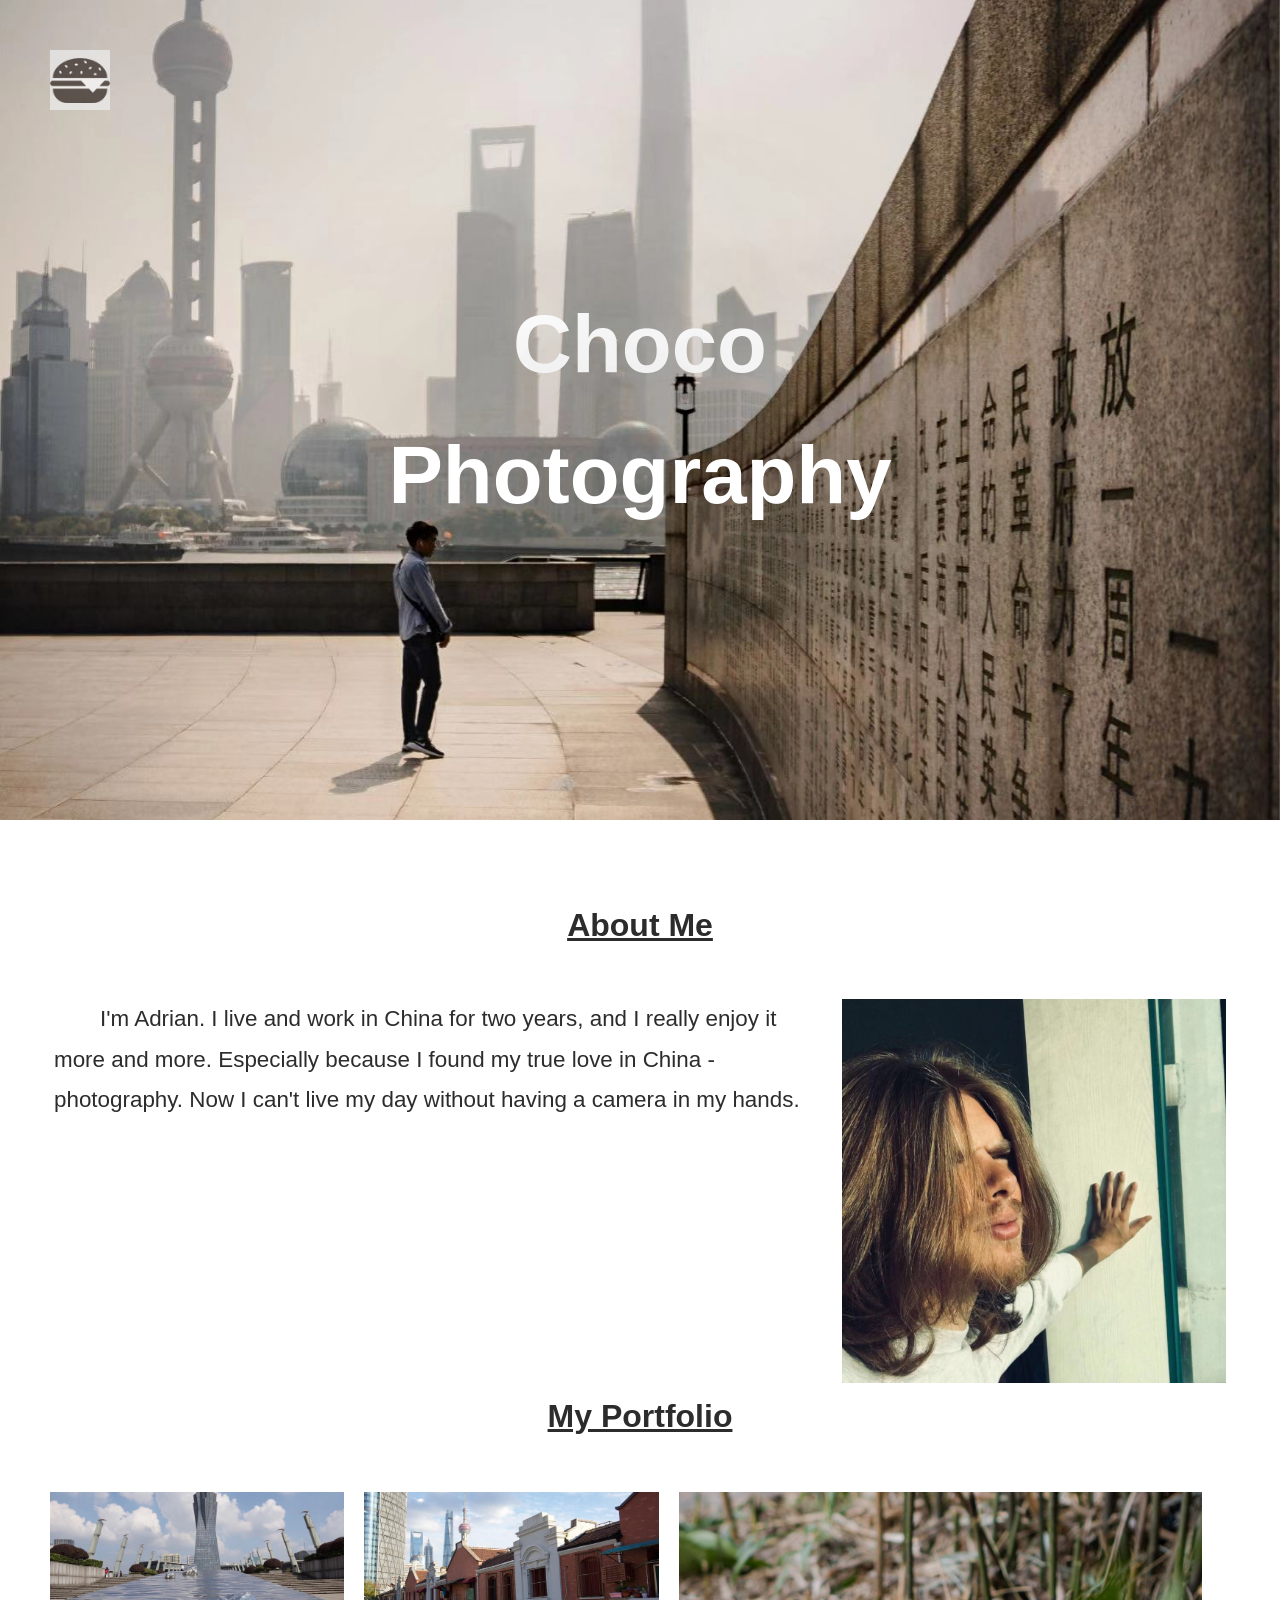
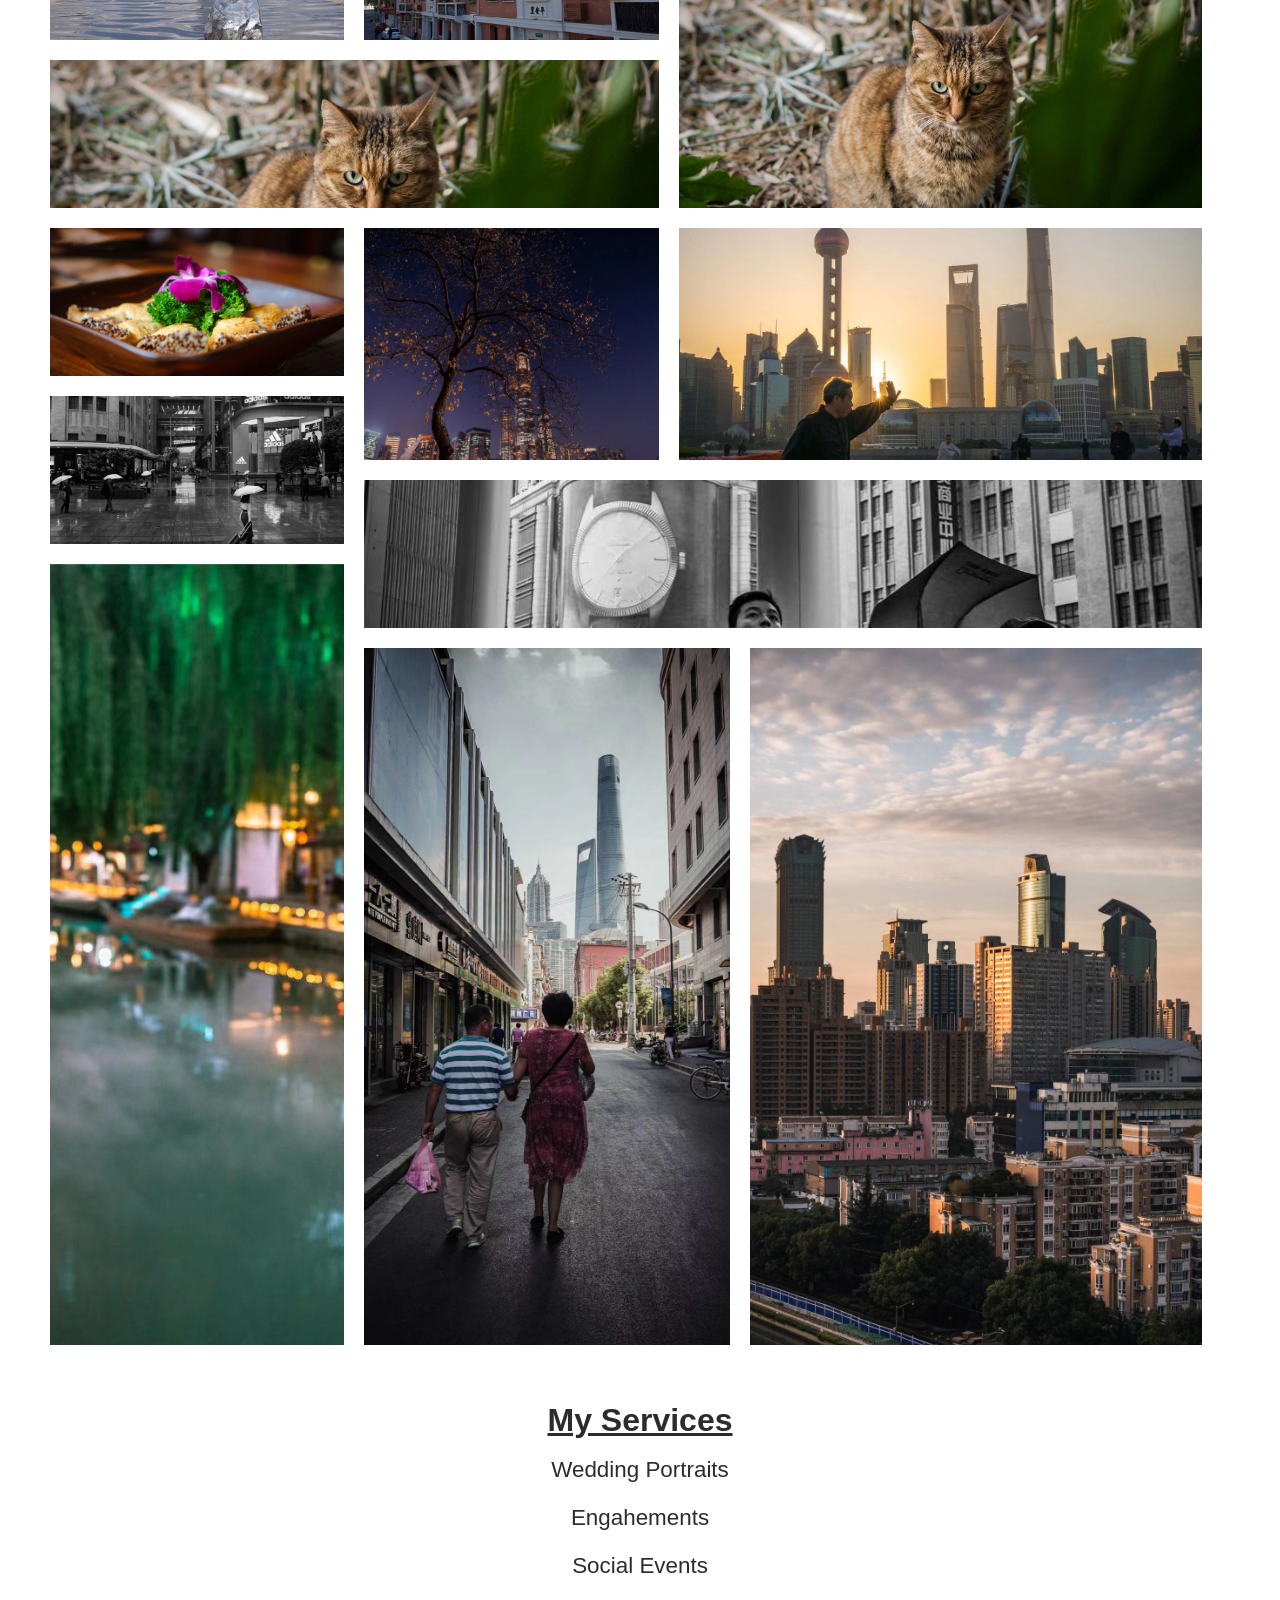
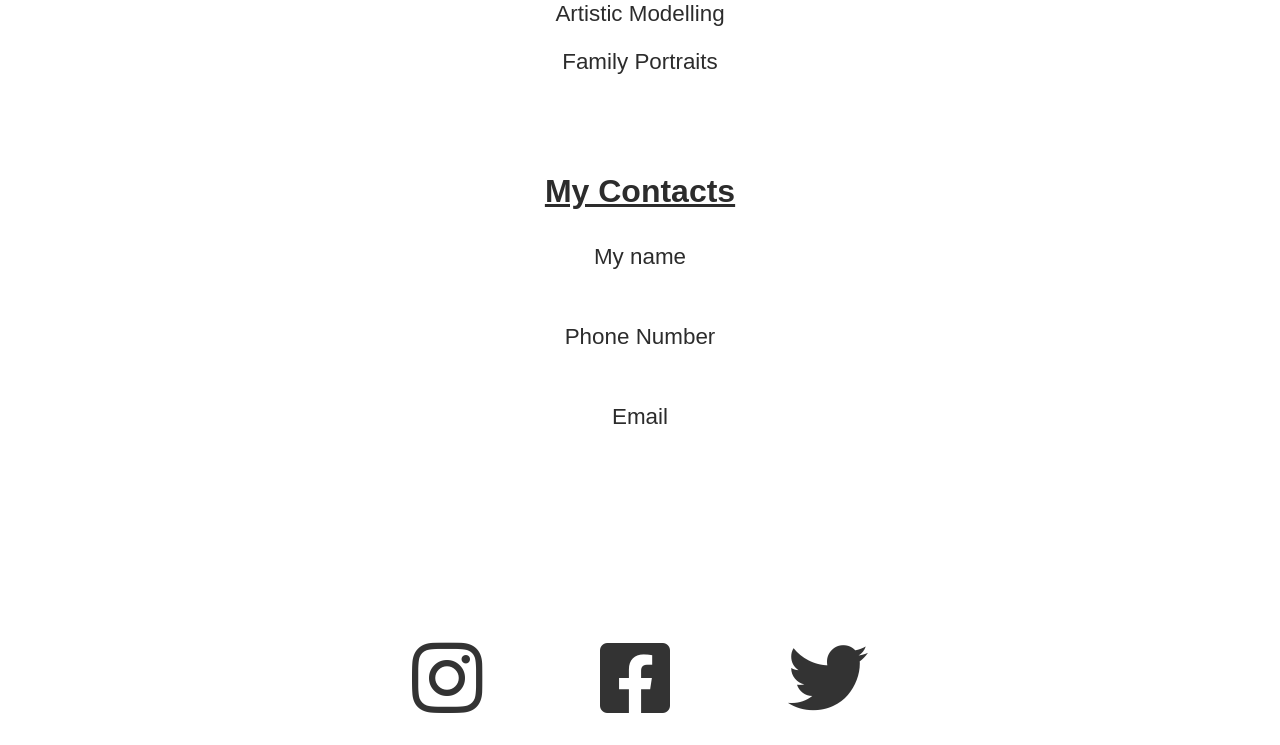
<file: index.html>
<!DOCTYPE html> 
<html lang="en"> 
<head>
	<meta charset="utf-8">
	<title>Adrian Photography</title>
	<meta name="viewport" content="width=device-width, initial-scale=1.0"> 
	<link rel="stylesheet" type="text/css" href="css/draft1.css">
	<link rel="stylesheet" href="https://use.fontawesome.com/releases/v5.8.1/css/all.css" integrity="sha384-50oBUHEmvpQ+1lW4y57PTFmhCaXp0ML5d60M1M7uH2+nqUivzIebhndOJK28anvf" crossorigin="anonymous">
</head>
<body>
	<section class="intro">
		<nav>
			<div class="dropdown">
				<button class="dropbtn"></button>
				<div class="dropdown-content">
					<ul>
						<li><a href="#about">About Me</a></li>
						<li><a href="#port">Portfolio</a></li>
						<li><a href="#serv">Services</a></li>
						<li><a href="#contact">Contact Me</a></li>
					</ul>
				</div>
			</div>
		</nav>
		
		<div class = "inner">
			<div class="content">
				<h1>Choco Photography</h1>
			</div>
		</div>
	</section>

			<h2>About Me</h2>
			
			<div id="about">
				<div class="left">
					<p style="text-indent:6%">I'm Adrian. I live and work in China for two years, and I really enjoy it more and more. Especially because I found my true love in China - photography. Now I can't live my day without having a camera in my hands.</p>
				</div>
				
				<div class="right">
					<img src="images/Choco.jpg" alt="Choco">
				</div>
			</div>
		

	<a name="port">
			<h2>My Portfolio</h2>

	<div class='container'> 
		<div class='gallery'> 
			<figure class = 'gallery_item gallery_item-1'>
				<img src='images/1.jpg' alt='GI1' class='gallery_img'>
			</figure>
			<figure class = 'gallery_item gallery_item-2'>
				<img src='images/2.jpg' alt='GI2' class='gallery_img'>
			</figure>
			<figure class = 'gallery_item gallery_item-3'>
				<img src='images/3.jpg' alt='GI3' class='gallery_img'>
			</figure>
			<figure class = 'gallery_item gallery_item-4'>
				<img src='images/4.jpg' alt='GI4' class='gallery_img'>
			</figure>
			<figure class = 'gallery_item gallery_item-5'>
				<img src='images/5.jpg' alt='GI5' class='gallery_img'>
			</figure>
			<figure class = 'gallery_item gallery_item-6'>
				<img src='images/6.jpg' alt='GI6' class='gallery_img'>
			</figure>
			<figure class = 'gallery_item gallery_item-7'>
				<img src='images/7.jpg' alt='GI7' class='gallery_img'>
			</figure>	
			<figure class = 'gallery_item gallery_item-8'>
				<img src='images/8.jpg' alt='GI8' class='gallery_img'>
			</figure>
			<figure class = 'gallery_item gallery_item-9'>
				<img src='images/9.jpg' alt='GI9' class='gallery_img'>
			</figure>
			<figure class = 'gallery_item gallery_item-10'>
				<img src='images/10.jpg' alt='GI10' class='gallery_img'>
			</figure>
			<figure class = 'gallery_item gallery_item-11'>
				<img src='images/11.jpg' alt='GI11' class='gallery_img'>
			</figure>
			<figure class = 'gallery_item gallery_item-12'>
				<img src='images/12.jpg' alt='GI12' class='gallery_img'>
			</figure>
		</div>
	</div>			

	<a name="serv">
	<section class="services"> 
		<h2>My Services</h2>
			<p>Wedding Portraits<br class="break">Engahements<br class="break">Social Events<br class="break">Artistic Modelling<br class="break">Family Portraits</p>
	</section>

	<a name="contact">
	<section class="contacts">
		<h2>My Contacts</h2>
			<p>My name<br class="break">Phone Number<br class="break">Email</p>
	</section>

	<footer>
		<span style="font-size: 5em;">
			<i class="fab fa-instagram"></i>
		</span>
		<span style="font-size: 5em;">
			<i class="fab fa-facebook-square"></i>
		</span>
		<span style="font-size: 5em;">
			<i class="fab fa-twitter"></i>
		</span>
	</footer>	
</body>	
</html>
</file>
<file: css/draft1.css>
html, body{
	margin: 0;
	padding:0; 
}

h2{
	font-family:"Verdana", sans-serif;
	font-size: 200%;
	color: #2C2C2C; 
	text-align:center;
	text-decoration: underline; 

}

p{
	font-family: "Verdana", sans-serif; 
	color: #2C2C2C; 
	font-size: 140%; 
	line-height: 180%;
	
}

img{
	max-width: 100%;
	height: auto;
	width: auto; 
}

.intro{
	height:100%; 
	width: 100%;  
	margin: auto;
	background-image: url("im/intro.jpeg");
	background-repeat: no-repeat;  
	background-size: cover;
	background-position: center; 
	display: table;
	position: relative;
	margin-bottom: 5rem; 
}

.intro nav {
	position: absolute;
}


.intro .inner{
	display: table-cell;
	vertical-align: middle; 
	width: 100%;
	max-width: none; 
	height:800px; 
}

.content{
	max-width: 700px; 
	margin: auto;

}

h1{
	font-family: "Verdana", sans-serif; 
	font-size: 300%;
	color:#FFF;
	text-align: center;
	padding: 2%;
	text-shadow: 0px 0px 250px #000; 
} 

.content p {
	color: #FFF; 
}

.inner{
	max-width: 600px; 
	margin: auto;
	font-size: 170%;
	line-height: 1.6; 
	padding: 10px;
	top:0;
	} 


/*---- Navigation ----*/ 

.dropbtn{
	background-image: url(im/yuam.png);
	background-repeat: no-repeat;
	background-size: 100%;
	background-position: center; 
	cursor: pointer; 
	opacity: 0.7;
	padding: 30px;
	margin: 50px; 
	height: 110%; 
	border:none; 
}

.dropbtn:hover{
	opacity: 0.5;
}

.dropdown{
	position: relative;
	display: inline-block;
}

.dropdown-content{
	display: none; 
	position: absolute; 
	background-color: #f1f1f1; 
	min-width: 160px; 
	z-index:1;
	
}

.dropdown-content ul{

  list-style-type: none;
}

.dropdown-content a {
  color: black;
  padding: 12px 16px;
  text-decoration: none;
  display: block;
  

}

.dropdown-content a:hover {background-color: #ddd; }

.dropdown:hover .dropdown-content {display: block; }

.dropdown:hover .dropbtn {background-color: #3e8e41;}

/*---- Navigation ----*/ 

#about{
	display: flex; 
	flex-flow: row wrap; 
	justify-content: center; 
	margin-top: 3rem; 
}
.left{
	flex-basis: 60%;
}

.right{
	flex-basis: 30%;
	margin-left: 20px;
}


/*--- Working on Gallery ---*/ 

*{
	margin:0; 
	padding:0; 
	box-sizing: inherit; 
}

body{
	 font-family: "Nunito", sans-serif;
  	color: #333;
  	font-weight: 300;
  	line-height: 1.6; 
}

.container{
	width:90%; 
	margin: 50px;
}

.gallery{
	display: grid; 
	grid-template-columns: repeat (8, 1fr);
	grid-template-rows: repeat(11, 5vw);
	grid-gap: 20px; 
}

.gallery_img{
	width: 100%; 
	height:100%;
	object-fit: cover; 
	display: block; 
}
.gallery_item-1{
	grid-column-start: 1;
  	grid-column-end: 3;
  	grid-row-start: 1;
  	grid-row-end: 3;
}
.gallery_item-2{
	grid-column-start: 3;
  	grid-column-end: 5;
  	grid-row-start: 1;
  	grid-row-end: 3;
}
.gallery_item-3{
	grid-column-start: 5;
  	grid-column-end: 9;
  	grid-row-start: 1;
  	grid-row-end: 5;
}
.gallery_item-4{
	grid-column-start:1;
  	grid-column-end:5;
  	grid-row-start:3;
  	grid-row-end:5;
}
.gallery_item-5{
	grid-column-start:1;
  	grid-column-end:3;
  	grid-row-start:5;
  	grid-row-end:7;
}
.gallery_item-6{
	grid-column-start:3;
  	grid-column-end:5;
  	grid-row-start:5;
  	grid-row-end:8;
}
.gallery_item-7{
	grid-column-start:5;
  	grid-column-end:9;
  	grid-row-start:5;
  	grid-row-end:8;
}
.gallery_item-8{
	grid-column-start:1;
  	grid-column-end:3;
  	grid-row-start:7;
  	grid-row-end:9;
}
.gallery_item-9{
	grid-column-start:3;
  	grid-column-end:9;
  	grid-row-start:8;
  	grid-row-end:10;
}
.gallery_item-10{
	grid-column-start:1;
  	grid-column-end:3;
  	grid-row-start:9;
  	grid-row-end:13;
}
.gallery_item-11{
	grid-column-start:3;
  	grid-column-end:6;
  	grid-row-start:10;
  	grid-row-end:13;
}
.gallery_item-12{
	grid-column-start:6;
  	grid-column-end:9;
  	grid-row-start:10;
  	grid-row-end:13;
}



.services {
	display: flex; 
	flex-wrap: wrap;
	flex-direction: column;
	justify-content: center;
}

.services p{
	text-align: center; 
	line-height: 3rem; 
}


.contacts{
 	margin-top: 5rem; 
   
}
.contacts p{
    text-align: center; 
    line-height: 5rem; 
}

footer{
	margin-top:10rem;
    text-align: center;
}

footer span{
    margin: 3rem; 
}
</file>
